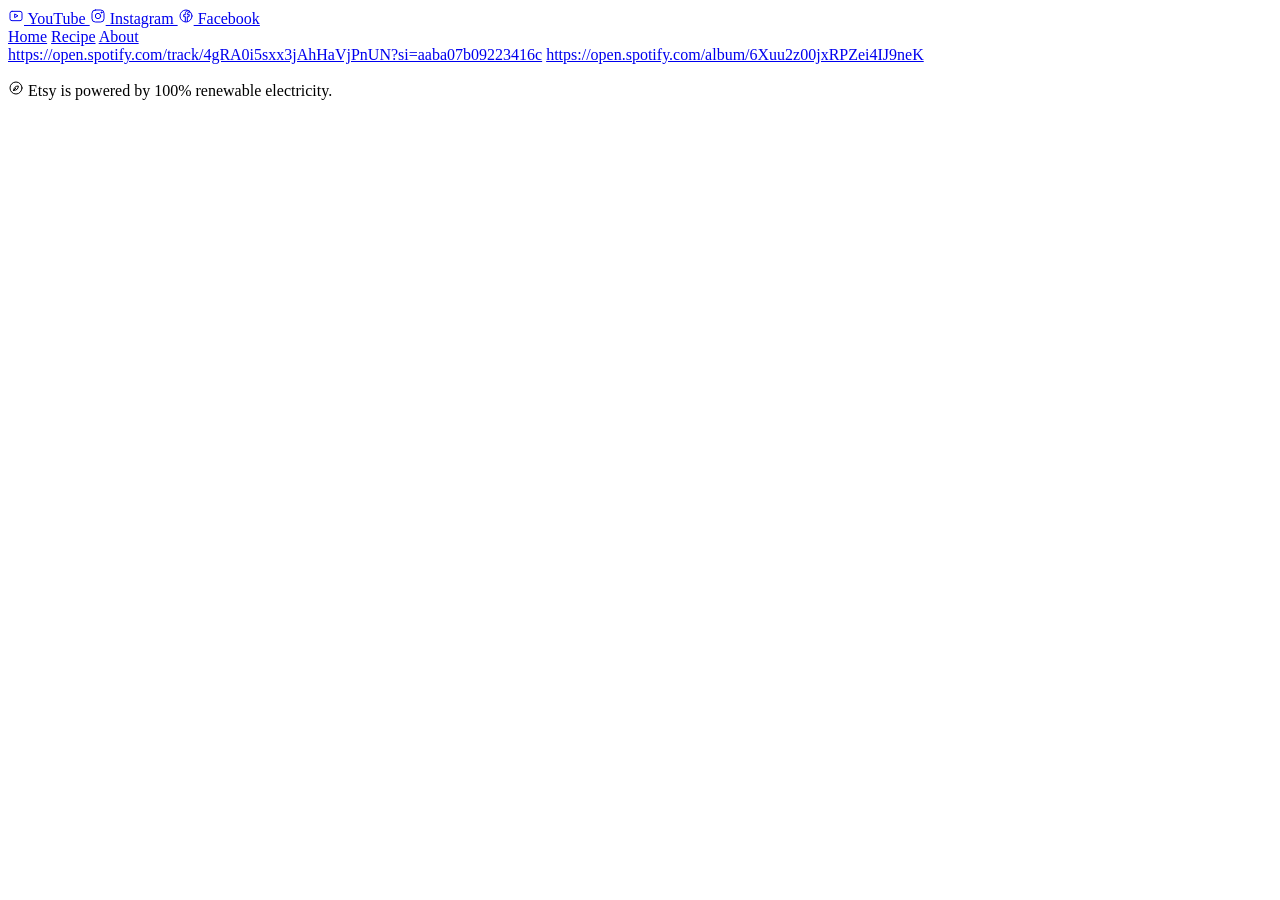
<file: footer.html>
<body>
    <div class="footer">
        <div class="footer_content">
            <div class="footer_social">
                    <a href="#">
                        <svg xmlns="http://www.w3.org/2000/svg" width="1em" height="1em" viewBox="0 0 24 24" fill="none" stroke="currentColor" stroke-width="1.5" stroke-linecap="round" stroke-linejoin="round"><rect x="3" y="5" width="18" height="14" rx="3" /><path d="M10 9.5v5l4.5-2.5z" /></svg>
                        YouTube
                    </a>
                    <a href="#">
                    <svg xmlns="http://www.w3.org/2000/svg" width="1em" height="1em" viewBox="0 0 24 24" fill="none" stroke="currentColor" stroke-width="1.5" stroke-linecap="round" stroke-linejoin="round"><rect x="3" y="3" width="18" height="18" rx="5" /><circle cx="12" cy="12" r="4" /><circle cx="17.2" cy="6.8" r="0.8" fill="currentColor" /></svg>
                        Instagram
                    </a>
                    <a href="#">
                    <svg xmlns="http://www.w3.org/2000/svg" width="1em" height="1em" viewBox="0 0 24 24" fill="none" stroke="currentColor" stroke-width="1.5" stroke-linecap="round" stroke-linejoin="round"><circle cx="12" cy="12" r="9" /><path d="M14 20v-7h2.5l.5-3H14V8.5c0-.9.3-1.5 1.5-1.5H17V4.3C16.7 4.3 15.8 4.2 14.8 4.2c-2.2 0-3.8 1.3-3.8 3.8V10H8.5v3H11v7" /></svg>
                        Facebook
                    </a>
            </div>      

            <div class="footer_nav">
                <a href="index.html">Home</a>
                <a href="recipe.html">Recipe</a>
                <a href="#">About</a>
            </div>
            <div class="footer_info">
                <a href="#">https://open.spotify.com/track/4gRA0i5sxx3jAhHaVjPnUN?si=aaba07b09223416c</a>
                <a href="#">https://open.spotify.com/album/6Xuu2z00jxRPZei4IJ9neK</a>
                <p class="footer_renewable">
                    <svg xmlns="http://www.w3.org/2000/svg" width="1em" height="1em" viewBox="0 0 24 24" fill="none" stroke="currentColor" stroke-width="1.5" stroke-linecap="round" stroke-linejoin="round"><circle cx="12" cy="12" r="9" /><path d="M8.5 15.5c0-4 3-6.5 7-6.5c0 4-2.5 7-7 6.5zM8.5 15.5l3-3" /></svg>
                    <span>Etsy is powered by 100% renewable electricity.</span>
                </p>
            </div>
        </div>
    </div>
</body>
</file>
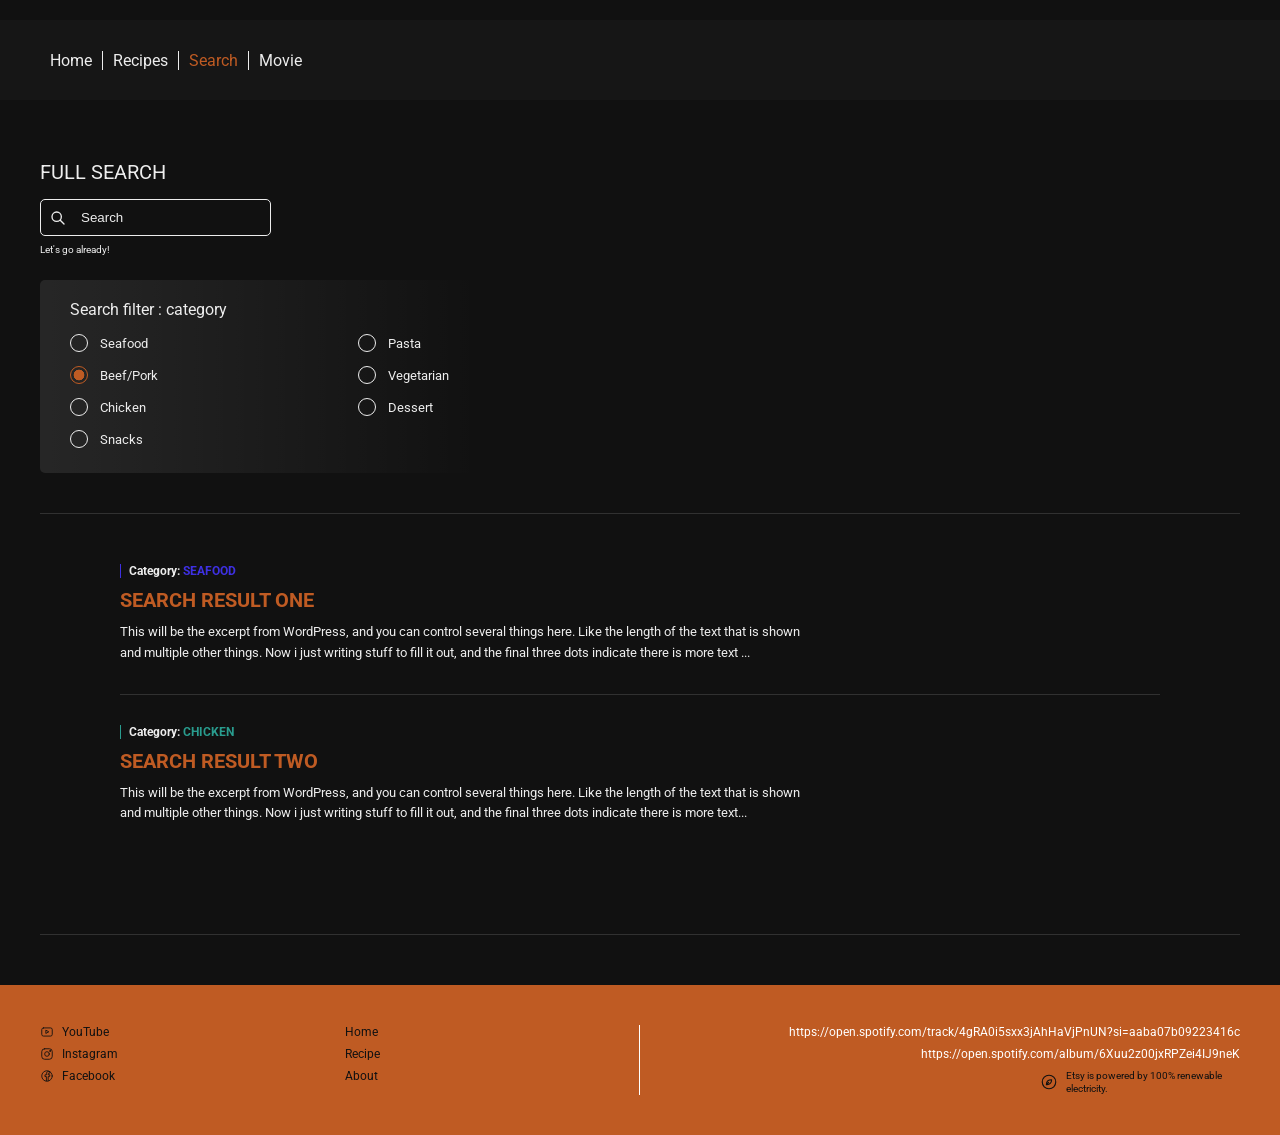
<file: search.html>
<!DOCTYPE html>
<html lang="en">

<head>
    <meta charset="UTF-8">
    <meta name="viewport" content="width=device-width, initial-scale=1.0">
    <title>Search | Recipe Webpage</title>
    <link rel="preconnect" href="https://fonts.googleapis.com">
    <link rel="preconnect" href="https://fonts.gstatic.com" crossorigin>
    <link
        href="https://fonts.googleapis.com/css2?family=Allura&family=Roboto:ital,wght@0,100..900;1,100..900&display=swap"
        rel="stylesheet">
    <link rel="stylesheet" href="Style/style.css">
</head>

<body>
    <div class="container">
        <section class="search_page">
            <section class="search_top">
                <div class="search_top_left">
                    <h2>Full search</h2>
                    <div class="search_box">
                        <span class="search_icon">
                            <svg xmlns="http://www.w3.org/2000/svg" width="1em" height="1em" viewBox="0 0 24 24">
                                <path d="M0 0h24v24H0z" fill="none" />
                                <path fill="none" stroke="currentColor" stroke-linecap="round" stroke-linejoin="round" stroke-width="2" d="m15 15l6 6m-11-4a7 7 0 1 1 0-14a7 7 0 0 1 0 14" />
                            </svg>
                        </span>
                        <input type="text" placeholder="Search" class="search_input">
                    </div>
                    <p class="search_hint">Let's go already!</p>
                </div>

                <fieldset class="search_filter">
                    <legend>Search filter : category</legend>
                    <div class="search_filter_options">
                        <label><input type="radio" name="category">Seafood</label>
                        <label><input type="radio" name="category" checked> Beef/Pork</label>
                        <label><input type="radio" name="category">Chicken</label>
                        <label><input type="radio" name="category">Snacks</label>
                        <label><input type="radio" name="category">Pasta</label>
                        <label><input type="radio" name="category">Vegetarian</label>
                        <label><input type="radio" name="category">Dessert</label>
                    </div>
                </fieldset>
            </section>
            <div class="search_results">
                <article class="search_result">
                    <div data-category="seafood" class="search_result_category">Category: <span data-category="seafood">Seafood</span></div>
                    <h3>Search result one</h3>
                    <p>This will be the excerpt from WordPress, and you can control several things here. Like the length of the text that is shown and multiple other things. Now i just writing stuff to fill it out, and the final three dots indicate there is more text ...</p>
                </article>

                <article class="search_result">
                    <div data-category="chicken" class="search_result_category">Category: <span data-category="chicken">Chicken</span></div>
                    <h3>Search result two</h3>
                    <p>This will be the excerpt from WordPress, and you can control several things here. Like the length of the text that is shown and multiple other things. Now i just writing stuff to fill it out, and the final three dots indicate there is more text...</p>
                </article>
            </div>
        </section>
    </div>

    <script>
        const container = document.querySelector('.container');

        function inject(file, position) {
            return fetch(file)
                .then(r => r.text())
                .then(text => {
                    const doc = new DOMParser().parseFromString(text, 'text/html');
                    doc.querySelectorAll('script').forEach(s => s.remove());
                    container.insertAdjacentHTML(position, doc.body.innerHTML);
                });
        }

        inject('header.html', 'afterbegin').then(() => {
            let page = location.pathname.split('/').pop().toLowerCase() || 'index.html';
            if (!page.includes('.')) page += '.html';

            document.querySelectorAll('.menu_container a').forEach(a => {
                if (a.getAttribute('href').toLowerCase() === page) {
                    a.setAttribute('aria-current', 'page');
                }
            });
        });
        inject('footer.html', 'beforeend');
    </script>
</body>

</html>
</file>
<file: Style/style.css>
:root {

    --width-full: 100%;
    --width-12col: 1200px;


    --grid-gap: 10px;
    --padding-default: 20px;
    --side-space: 40px;


    --background-color-navigation: #00000088;
    --background-color-light: #ededed;
    --background-color-dark-bg: #111111;
    --primary-color: #bf5b23;
    --color-light: #ededed;
    --color-dark: #373737;
    --colow-white: #ffffff;


    --category-seafood: #3e30e2;
    --category-chicken: #299c8e;
    --category-meats: #d09189;
    --category-veg: #298f3f;
    --category-dessert: #9374eb;
    --category-misc: #9a951e;
    --category-pasta: #bf5b23;

}


* {
    padding: 0;
    margin: 0;
    box-sizing: border-box;

}


div[data-category="seafood"] {
    border-left: 1px solid var(--category-seafood);
}

span[data-category="seafood"] {
    color: var(--category-seafood);
}

p[data-category="seafood"] {
    color: var(--category-seafood);
}

div[data-category="chicken"] {
    border-left: 1px solid var(--category-chicken);
}

span[data-category="chicken"] {
    color: var(--category-chicken);
}

p[data-category="chicken"] {
    color: var(--category-chicken);
}

div[data-category="vegetarian"] {
    border-left: 1px solid var(--category-veg);
}

span[data-category="vegetarian"] {
    color: var(--category-veg);
}

p[data-category="vegetarian"] {
    color: var(--category-veg);
}

div[data-category="pasta"] {
    border-left: 1px solid var(--category-pasta);
}

span[data-category="pasta"] {
    color: var(--category-pasta);
}

p[data-category="pasta"] {
    color: var(--category-pasta);
}

div[data-category="beefpork"] {
    border-left: 1px solid var(--category-meats);
}

span[data-category="beefpork"] {
    color: var(--category-meats);
}

p[data-category="beefpork"] {
    color: var(--category-meats);
}

div[data-category="snacks"] {
    border-left: 1px solid var(--category-misc);
}

span[data-category="snacks"] {
    color: var(--category-misc);
}

p[data-category="snacks"] {
    color: var(--category-misc);
}

div[data-category="dessert"] {
    border-left: 1px solid var(--category-dessert);
}

span[data-category="dessert"] {
    color: var(--category-dessert);
}

p[data-category="dessert"] {
    color: var(--category-dessert);
}

body {
width: var(--width-full);
font-family: 'Roboto', sans-serif;
background-color: var(--background-color-dark-bg);
position: relative;
}


.navigation, .hero, .image_section, .footer {
    width: var(--width-full);
}

.todays_recipes, .categories, .content_area {
    width: var(--width-12col);
    margin: 0 auto 0 auto;
}

.container {
    display: grid;
    grid-template-rows: auto;
    gap: var(--grid-gap);
    width: var(--width-full);
}

.hamburger_menu {
    display: none;
}

.mobile_menu {
    display: none;
}

.navigation {
    width: var(--width-full);
    height: 80px;
    background-color: #1c1c1c77;
    padding: 20px;
    display: flex;
    justify-content: center;
    align-items: center;
    z-index: 10;
    position: absolute;
    top: 20px;
    left: 0;
}

.navigation.fixed {
  position: fixed;
  top: 0;
}

.menu_container {
    width: var(--width-12col);
}

.menu_container ul {
  display: flex;
}

.menu_container ul li {
    list-style: none;
}

.menu_container li a {
    color: var(--background-color-light);
    text-decoration: none;
    padding: 0 10px;
    border-right: 1px solid var(--background-color-light);
}

.menu_container li:last-child a {
    border-right: none;
}

.menu_container a:hover {
    color:var(--primary-color);
}

.hero {
    display: flex;
    justify-content: center;
    color: var(--background-color-light);
    width: var(--width-full);
    min-height: 600px;
    height: auto;
    margin: 0;
    background-image: url('https://picsum.photos/1920/800');
    background-size: cover;
    background-position: center;
}

.hero_container {
    display: grid;
    grid-template-columns: repeat(12, 1fr);
    grid-template-rows: auto auto auto;
    gap: var(--grid-gap);
    width: var(--width-12col);
}

.hero_text {
    grid-column: 2 / span 5;
    grid-row: 1;
    margin-top: 200px;
    color: var(--background-color-light);
}

.hero_text h4 {
    font-size: 34px;
    font-weight: 400;
    text-shadow: 1px 1px 1px #00000088 ;
}

.hero_text h6 {
    font-size: 12px;
    font-weight: 400;
    margin: 5px 0;
    text-shadow: 1px 1px 1px #00000088 ;
}

.hero_search {
    grid-column: 2 / span 3;
    grid-row: 2;
}

.search_box {
    display: flex;
    align-items: center;
    position: relative;
}

.search_input {
   background-color: transparent;
   border-radius: 5px;
   border: 1px solid var(--background-color-light);
   outline: none;
   color: var(--background-color-light);
   padding: 10px 20px 10px 40px;
}

.search_input::placeholder {
    color: var(--background-color-light);
}

.search_icon {
    position: absolute;
    left: 10px;
    display: flex;
    align-items: center;
    color: var(--background-color-light);
}


.todays_recipes {
    height: fit-content;
    width: var(--width-12col);
    display: grid;
    grid-template-columns: 1fr;
    grid-template-rows: 130px auto;
    gap: var(--grid-gap);
    margin: 0 auto 0 auto;
}

.todays_recipes_content_block_image img {
    display: block;
    height: 220px;
    width: 100%;
    object-fit: cover;
    border-radius: 5px 5px 0 0;
    background-size: cover;
    background-position: center;
}

.todays_recipes_headline {
    font-size: 37px;
    color: var(--background-color-light);
    height: 60px;
    font-weight: 700;
    margin-top: 70px;
    display: flex;
    justify-content: flex-start;
    align-items: center;
    border-bottom: 1px solid var(--background-color-light);
    text-transform: uppercase;
}

.todays_recipes_content {
    display: grid;
    grid-template-columns: repeat(4, 1fr);
    gap: var(--grid-gap);
    height: fit-content;
    width: var(--width-12col);
}

.todays_recipes_content_block {
    background-color: var(--background-color-light);
    position: relative;
    display: flex;
    flex-direction: column;
    border-radius: 5px;
}

.todays_recipes_content_block_text {
    padding: 25px 50px 25px 50px;
    color: var(--color-dark);
    display: flex;
    flex-direction: column;
    justify-content: space-between;
    flex: 1;
}

.todays_recipes_content_block_text h5 {
    font-size: 20px;
    font-weight: 700;
    margin-bottom: 10px;
    text-transform: uppercase;
}

.todays_recipes_content_block_text p {
    font-size: 16px;
}

.todays_recipes_content_block_text_top,
.todays_recipes_content_block_text_bottom {
    padding: 25px 50px;
    color: var(--color-dark);
}

.todays_recipes_content_block_text_top h5 {
    font-size: 20px;
    font-weight: 700;
    margin-bottom: 10px;
    text-transform: uppercase;
}

.todays_recipes_content_block_text_top p {
    font-size: 16px;
}

.todays_recipes_content_block_text_bottom {
    margin-top: auto;
}

.todays_recipes_content_bottom_area {
    display: flex;
    justify-content: space-between;
    margin-top: 20px;
}

.todays_recipes_content_bottom_area_left {
    display: flex;
    flex-direction: column;
    justify-content: space-between;
    padding: 0 0 0 10px;
}

.todays_recipes_content_bottom_area_left p {
    font-size: 14px;
    font-weight: 400;
    text-transform: uppercase;
}

.todays_recipes_content_bottom_area_right button {
    background-color: var(--color-dark);
    border: 1px solid var(--color-light);
    font-size: 14px;
    font-weight: 700;
    cursor: pointer;
    padding: 8px 16px;
    border-radius: 5px;
}

.todays_recipes_content_bottom_area_right button a {
    color: var(--color-light);
    text-decoration: none;
    text-transform: uppercase;
    font-size: 12px;
    transition: 0.3s;
}

.todays_recipes_content_bottom_area_right button a:hover {
    color: var(--primary-color);
}

.categories {
    width: var(--width-12col);
}

.categories_content {
    background-color: var(--background-color-light);
    border-radius: 5px;
    margin: 10px 0;
    padding: 20px 0;
    width: 100%;
    display: flex;
    justify-content: space-evenly;
    gap: var(--grid-gap);
}

.categories_content_block  {
    flex: 1;
    display: flex;
    justify-content: center;
    align-items: center;
    flex-direction: column;
    font-size: 14px;
    font-weight: 700;
    text-transform: uppercase;
}

.categories_content_block svg {
    font-size: 40px;
}

.categories_content_block p {
    padding-top: 5px;
}

.image_section {
    height: 400px;
    width: var(--width-full);
    display: flex;
    justify-content: center;
    background-image: url("https://picsum.photos/1920/400");
    background-size: cover;
    background-position: center;
    clip-path: polygon(0 0,100% 10%,100% 100%,0% 100%);
}

.image_section_controller {
    width: var(--width-12col);
    display: grid;
    grid-template-columns: repeat(12, 1fr);
    grid-template-rows: 100px auto 50px;
}

.image_section_box {
    grid-row: 2;
    background-color: var(--background-color-light);
    height: fit-content;
    padding: 30px;
    grid-column: 9 / span 4;
}

.image_section_box h4 {
    color: var(--primary-color);
    font-size: 22px;
    text-transform: uppercase;
    font-weight: 700;
    padding: 10px 0;
}

.image_section_box p {
    color: var(--background-color-dark-bg);
    font-size: 16px;
}



.recipe_header,
.recipe_instructions {
    width: var(--width-12col);
    margin: 0 auto;
}

.recipe_header {
    display: grid;
    grid-template-columns: 1fr 1fr;
    align-items: center;
    gap: 40px;
    padding-top: 160px;
    color: var(--background-color-light);
}

.recipe_header_text h6 {
    color: var(--primary-color);
    font-size: 12px;
    font-weight: 400;
    margin-bottom: 10px;
}

.recipe_header_text h1 {
    font-size: 44px;
    font-weight: 700;
    line-height: 1.1;
    text-transform: uppercase;
    margin-bottom: 40px;
}

.recipe_header_text h1 span {
    font-weight: 300;
}

.recipe_info {
    display: flex;
    gap: 40px;
    margin-bottom: 40px;
    font-size: 14px;
}

.recipe_info_item {
    display: flex;
    align-items: center;
    gap: 10px;
}

.recipe_info_item svg {
    color: var(--primary-color);
    font-size: 22px;
}

.recipe_header_text h3 {
    font-size: 14px;
    text-transform: uppercase;
    margin-bottom: 15px;
}

.recipe_ingredients {
    display: grid;
    grid-template-columns: 1fr 1fr;
    gap: 20px;
    font-size: 13px;
    margin-bottom: 30px;
}

.recipe_ingredients ul {
    display: flex;
    flex-direction: column;
    gap: 6px;
    padding-left: 18px;
}

.recipe_buttons {
    display: flex;
    gap: 10px;
}

.recipe_buttons button {
    background-color: transparent;
    color: var(--color-light);
    border: 1px solid var(--color-light);
    border-radius: 3px;
    padding: 8px 18px;
    font-size: 13px;
    cursor: pointer;
    transition: 0.3s;
}

.recipe_buttons button:hover {
    color: var(--primary-color);
    border-color: var(--primary-color);
}

.recipe_header_image {
    display: flex;
    justify-content: center;
}

.recipe_header_image img {
    width: 100%;
    max-width: 480px;
    aspect-ratio: 1;
    border-radius: 50%;
    object-fit: cover;
}

.recipe_instructions ol {
    width: 70%;
    margin: 30px 0 80px 0;
    padding-left: 20px;
    display: flex;
    flex-direction: column;
    gap: 22px;
    color: var(--background-color-light);
    font-size: 13px;
    line-height: 1.6;
}





.recipe_bonus {
    width: min(var(--width-12col), calc(100% - 80px));
    margin: 60px auto 80px auto;
}

.recipe_bonus_headlines,
.recipe_bonus_content {
    display: grid;
    grid-template-columns: 1.8fr 1fr;
    gap: 56px;
}

.recipe_bonus_headlines {
    padding-bottom: 10px;
    border-bottom: 1px solid var(--background-color-light);
}

.recipe_bonus_headlines h2 {
    font-size: 37px;
    font-weight: 700;
    text-transform: uppercase;
    color: var(--background-color-light);
}

.recipe_bonus_content {
    margin-top: 40px;
    color: var(--background-color-light);
    font-size: 12px;
    line-height: 1.6;
}

.recipe_bonus_steps {
    display: flex;
    flex-direction: column;
    gap: 30px;
}

.recipe_bonus_step {
    display: grid;
    grid-template-columns: 50px 1fr;
    align-items: center;
}

.step_label {
    color: var(--primary-color);
    font-size: 10px;
    text-transform: uppercase;
    letter-spacing: 1px;
    writing-mode: vertical-rl;
    transform: rotate(180deg);
    justify-self: start;
}



.recipe_bonus_ingredients {
    list-style: none;
    display: flex;
    flex-direction: column;
    gap: 8px;
}





.search_page {
    width: min(var(--width-12col), calc(100% - 80px));
    margin: 0 auto;
    padding-top: 160px;
    color: var(--background-color-light);
}

.search_top {
    display: grid;
    grid-template-columns: 1fr 1.1fr;
    gap: 40px;
    align-items: start;
    padding-bottom: 40px;
    border-bottom: 1px solid #ffffff22;
}

.search_top_left h2 {
    font-size: 20px;
    font-weight: 700;
    text-transform: uppercase;
    margin-bottom: 15px;
}

.search_top_left .search_box {
    width: 100%;
    max-width: 420px;
}

.search_top_left .search_input {
    width: 100%;
}

.search_hint {
    font-size: 10px;
    margin-top: 8px;
}


.search_filter {
    background-color: #1d1d1d;
    border: none;
    border-radius: 5px;
    padding: 20px 30px;
}

.search_filter legend {
    font-size: 14px;
    margin-bottom: 15px;
}

.search_filter_options {
    display: grid;
    grid-template-rows: repeat(4, auto);
    grid-auto-flow: column;
    gap: 12px 60px;
    justify-content: start;
}

.search_filter label {
    display: flex;
    align-items: center;
    gap: 8px;
    font-size: 12px;
    cursor: pointer;
}

.search_filter input[type="radio"] {
    accent-color: var(--primary-color);
}


.search_results {
    padding: 20px 80px 80px 80px;
}

.search_result {
    padding: 30px 0;
    border-bottom: 1px solid #ffffff22;
}

.search_result:last-child {
    border-bottom: none;
}

.search_result_category {
    font-size: 12px;
    font-weight: 700;
    text-transform: uppercase;
    padding-left: 8px;
    margin-bottom: 10px;
}

.search_result h3 {
    color: var(--primary-color);
    font-size: 20px;
    text-transform: uppercase;
    margin-bottom: 10px;
}

.search_result p {
    max-width: 700px;
    font-size: 13px;
    line-height: 1.6;
}






.menu_container {
    width: min(var(--width-12col), calc(100% - 80px));
}

.menu_container a[aria-current="page"] {
    color: var(--primary-color);
}


.search_top {
    grid-template-columns: 5fr 7fr;
}

.search_top_left h2 {
    font-weight: 400;
    font-size: 20px;
}

.search_top_left .search_box {
    max-width: 390px;
}


.search_filter {
    background-color: #1c1c1c;
    border: none;
    border-radius: 5px;
    padding: 20px 30px 25px 30px;
    width: fit-content;
}

.search_filter legend {
    padding: 0;
    margin-bottom: 15px;
    font-size: 16px;
}

.search_filter_options {
    grid-template-rows: repeat(4, auto);
    grid-auto-flow: column;
    gap: 14px 200px;
}

.search_filter label {
    gap: 12px;
    font-size: 13px;
}

.search_filter input[type="radio"] {
    -webkit-appearance: none;
    appearance: none;
    width: 18px;
    height: 18px;
    margin: 0;
    border: 1px solid var(--background-color-light);
    border-radius: 50%;
    background: transparent;
    cursor: pointer;
}

.search_filter input[type="radio"]:checked {
    border-color: var(--primary-color);
    background: radial-gradient(circle, var(--primary-color) 45%, transparent 50%);
}


.search_results:last-child {
    border-bottom: 1px solid #ffffff22;
}

.search_result_category {
    text-transform: none;
}

.search_result_category span {
    text-transform: uppercase;
}


.footer_content {
    width: min(var(--width-12col), calc(100% - 80px));
    margin: 0 auto;
    padding: 0;
}

.search_page {
    min-height: calc(100vh - 160px);
}




.navigation {
    justify-content: flex-start;
    padding: 20px max(40px, calc((100% - var(--width-12col)) / 2));
}

.navigation .menu_container {
    width: auto;
}


.search_filter legend {
    float: left;
    width: 100%;
    padding: 0;
    margin-bottom: 15px;
    font-size: 16px;
}

.search_filter .search_filter_options {
    clear: both;
}


.search_filter {
    background: linear-gradient(to right, rgba(255, 255, 255, 0.09), rgba(255, 255, 255, 0));
}


.footer .footer_social a {
    display: flex;
    align-items: center;
    gap: 8px;
    color: var(--color-light);
}

.footer .footer_social a:hover {
    color: var(--color-light);
}

.footer .footer_social svg {
    font-size: 14px;
    flex-shrink: 0;
}

.footer .footer_nav {
    border-right: 1px solid var(--color-light);
}

.footer .footer_renewable {
    display: flex;
    align-items: center;
    gap: 8px;
    align-self: flex-end;
    max-width: 200px;
    text-align: left;
    font-size: 10px;
    line-height: 1.3;
}

.footer .footer_renewable svg {
    font-size: 18px;
    flex-shrink: 0;
}


.footer {
    background-color: var(--primary-color);
}

.footer,
.footer a,
.footer p {
    color: var(--color-light);
}

.footer a:hover {
    color: var(--background-color-dark-bg);
}

.footer .footer_nav {
    border-right: 1px solid #ffffff;
}

.footer .footer_social a {
    color: var(--background-color-dark-bg);
}

.footer .footer_info a {
    color: #ffffff;
}

.footer .footer_info p,
.footer .footer_renewable {
    color: var(--background-color-dark-bg);
}

.footer .footer_nav {
    border-right: 1px solid #ffffff;
}


.container {
    grid-template-columns: minmax(0, 1fr);
}

.navigation {
    padding: 20px max(40px, calc((100% - 1200px) / 2));
}

.recipe_header,
.recipe_instructions,
.recipe_bonus,
.search_page,
.saved_content,
.saved_hero_inner,
.footer .footer_content {
    width: 100%;
    max-width: 1280px;
    margin-left: auto;
    margin-right: auto;
    padding-left: 40px;
    padding-right: 40px;
}


.saved_card_image {
    height: 190px;
}




.container {
    display: flex;
    flex-direction: column;
    width: 100%;
}


.small_banner {
    padding: 12px 20px;
    border-left: 3px solid var(--primary-color);
    border-radius: 5px;
    background-color: #1c1c1c;
    color: var(--color-light);
    font-size: 14px;
    text-decoration: none;
    cursor: pointer;
    transition: 0.3s;
    display: block;
    width: var(--width-12col);
    max-width: calc(100% - 20px);
    margin: 0 auto;
}

.small_banner:hover {
    color: var(--primary-color);
}


.news_header {
    width: var(--width-12col);
    max-width: calc(100% - 20px);
    margin: 120px auto 0 auto;
    color: var(--color-light);
    display: flex;
    flex-direction: column;
    gap: 10px;
    border-bottom: 1px solid var(--background-color-light);
    padding-bottom: 20px;
}

.news_header h1 {
    font-size: 37px;
    font-weight: 700;
    text-transform: uppercase;
}

.news_header h2 {
    font-size: 16px;
    font-weight: 400;
}

.news_toolbar {
    display: flex;
    align-items: center;
    gap: 10px;
    margin-top: 10px;
}

.filter_button {
    display: flex;
    align-items: center;
    justify-content: center;
    width: 40px;
    height: 40px;
    font-size: 20px;
    background-color: transparent;
    color: var(--color-light);
    border: 1px solid var(--background-color-light);
    border-radius: 5px;
    cursor: pointer;
    transition: 0.3s;
}

.filter_button:hover {
    color: var(--primary-color);
    border-color: var(--primary-color);
}


.filter_popup {
    margin: auto;
    padding: 25px;
    min-width: 280px;
    background-color: var(--background-color-light);
    color: var(--color-dark);
    border: none;
    border-radius: 5px;
}

.filter_popup::backdrop {
    background-color: #000000aa;
}

.filter_popup h3 {
    text-transform: uppercase;
    margin-bottom: 15px;
}

.filter_popup label {
    display: flex;
    align-items: center;
    gap: 10px;
    padding: 6px 0;
    cursor: pointer;
}

.filter_popup_actions {
    display: flex;
    justify-content: flex-end;
    gap: 10px;
    margin-top: 20px;
}

.filter_popup_actions button {
    background-color: var(--color-dark);
    color: var(--color-light);
    border: 1px solid var(--color-light);
    border-radius: 5px;
    padding: 8px 16px;
    font-size: 12px;
    font-weight: 700;
    text-transform: uppercase;
    cursor: pointer;
}


.news_category {
    width: var(--width-12col);
    max-width: calc(100% - 20px);
    margin: 20px auto 0 auto;
    padding: 15px 20px;
    background-color: var(--background-color-light);
    border-radius: 5px;
}

.category_menu {
    display: flex;
    flex-direction: row;
    flex-wrap: wrap;
    justify-content: center;
    gap: 20px;
}

.category_menu a {
    color: var(--color-dark);
    font-weight: 700;
    text-decoration: none;
    text-transform: uppercase;
    font-size: 14px;
    transition: 0.3s;
}

.category_menu a:hover {
    color: var(--primary-color);
}


.news_list {
    display: flex;
    flex-direction: column;
    gap: 25px;
    width: var(--width-12col);
    max-width: calc(100% - 20px);
    margin: 20px auto;
}


.news_list .todays_recipes_content_block {
    display: flex;
    flex-direction: row;
    align-items: center;
    gap: 20px;
    width: 100%;
}


.news_list .todays_recipes_content_block_image img {
    display: block;
    width: 300px;
    height: 175px;
    object-fit: cover;
}


.news_list .todays_recipes_content_block_text {
    display: flex;
    flex-direction: column;
}


.search_page {
    display: flex;
    flex-direction: column;
    width: 100%;
}

.search_top {
    display: flex;
    flex-direction: column;
    gap: 25px;
}


.footer {
    background-color: var(--primary-color);
    padding: 40px 0;
    margin-top: 40px;
}

.footer_content {
    width: var(--width-12col);
    margin: 0 auto;
    padding: 0 20px;
    display: grid;
    grid-template-columns: 1fr 1fr 2fr;
    gap: var(--grid-gap);
    color: var(--background-color-dark-bg);
    font-size: 12px;
}


.footer_social,
.footer_nav,
.footer_info {
    display: flex;
    flex-direction: column;
    gap: 8px;
}

.footer_nav {
    border-right: 1px solid var(--background-color-dark-bg);
}

.footer_info {
    align-items: flex-end;
    text-align: right;
}

.footer a {
    color: var(--background-color-dark-bg);
    text-decoration: none;
}

.footer a:hover {
    color: var(--color-light);
}



@media (width <= 768px) {
 :root {
    --width-12col:100%
 }


 .menu_container {
    display: none;
 }

 .hamburger_menu {
    display: block;
    font-size: 32px;
    color: var(--color-light);
    font-weight: 900;
 }

 .mobile_menu {
    display: block;
    position: fixed;
    top: 0;
    right: 0;
    width: 250px;
    height: 100%;
    background-color: var(--color-dark);
    opacity: 0;
    z-index: 1000;
    visibility: hidden;
    transform: translateX(100%);
    transition: transform 0.4s ease, opacity 0.4s ease, visibility 0.4s ;
 }

 .mobile_menu.open {
    transform: translateX(0);
    visibility: visible;
    opacity: 1;
 }

 .mobile_menu ul {
    padding: 0;
 }

 .mobile_menu ul li {
    list-style: none;
    padding: 15px;
 }

 .mobile_menu ul li a {
    text-decoration: none;
    color: var(--color-light);
    text-transform: uppercase;
    font-weight: 700;
    padding: 12px;
 }

 .todays_recipes_content {
    grid-template-columns: repeat(1, 1fr);
    margin: 0 auto;
    width: calc(100% - 20px);
 }

 .categories_content {
    flex-wrap: wrap;
    justify-content: flex-start;
 }

 .categories_content_block {
    width: 30%;
 }

 .image_section {
    display: none;
 }

 .content_area {
    width: calc(100% - 20px);
 }

 .footer_content {
    grid-template-columns: 1fr;
    width: calc(100% - 40px);
 }

 .footer_nav {
    border-right: none;
 }

 .footer_info {
    align-items: flex-start;
    text-align: left;
 }

 .recipe_header {
    grid-template-columns: 1fr;
    padding-top: 120px;
 }

 .recipe_ingredients {
    grid-template-columns: 1fr;
 }

 .recipe_instructions ol {
    width: 100%;
 }

 .recipe_bonus_headlines,
 .recipe_bonus_content {
    grid-template-columns: 1fr;
 }

 .recipe_bonus_headlines h2 {
    font-size: 26px;
 }

 .search_top {
    grid-template-columns: 1fr;
 }

 .search_results {
    padding: 20px 0 60px 0;
 }

 .saved_hero_inner {
    grid-template-columns: 1fr;
    padding-top: 120px;
 }

 .saved_hero_text h1 {
    font-size: 36px;
 }

 .saved_hero_image {
    display: none;
 }

 .saved_toolbar {
    grid-template-columns: 1fr;
 }

 .saved_grid {
    grid-template-columns: 1fr;
 }

}



.content_area {
    margin-bottom: 80px;
}

.kitchen_grid {
    display: grid;
    grid-template-columns: 1fr 1fr;
    grid-auto-rows: 340px;
    gap: 0;
    margin-top: 20px;
}

.kitchen_text {
    background-color: var(--background-color-light);
    display: flex;
    align-items: center;
    padding: 40px 70px;
}

.kitchen_image img {
    width: 100%;
    height: 100%;
    object-fit: cover;
    display: block;
}

.kitchen_label {
    font-size: 12px;
    font-weight: 700;
    color: var(--color-dark);
    border-left: 2px solid var(--primary-color);
    padding-left: 8px;
    margin-bottom: 10px;
}

.kitchen_text h3 {
    color: var(--primary-color);
    font-size: 20px;
    text-transform: uppercase;
    font-weight: 700;
    margin-bottom: 15px;
}

.kitchen_text_inner > p:not(.kitchen_label) {
    color: var(--color-dark);
    font-size: 14px;
    line-height: 1.4;
    margin-bottom: 30px;
}

.kitchen_text button {
    background-color: var(--color-dark);
    color: var(--color-light);
    border: none;
    border-radius: 3px;
    padding: 10px 40px;
    font-size: 14px;
    text-transform: uppercase;
    cursor: pointer;
    transition: 0.3s;
}

.kitchen_text button:hover {
    background-color: var(--primary-color);
}


@media (width <= 768px) {
    .kitchen_grid {
        grid-template-columns: 1fr;
        grid-auto-rows: auto;
    }

    .kitchen_image {
        height: 240px;
    }

    .kitchen_text {
        padding: 30px 20px;
    }
}


@media (max-width: 768px) {

    .footer {
        padding: 30px 0;
        width: 100%;
    }

    .footer_content {
        display: grid;
        grid-template-columns: 1fr;
        width: calc(100% - 40px);
        max-width: 100%;
        padding: 0;
        gap: 25px;
    }

    .footer_social,
    .footer_nav,
    .footer_info {
        display: flex;
        flex-direction: column;
        align-items: flex-start;
        text-align: left;
        width: 100%;
        gap: 12px;
        border: none;
    }

    .footer_info a {
        overflow-wrap: anywhere;
        word-break: break-word;
    }

    .footer_renewable {
        align-self: flex-start;
        max-width: 100%;
    }
}

.footer_info a {
    overflow-wrap: anywhere;
}


.recipe_header.movie_header {
    padding-top: 40px;
}

.genre_tags {
    display: flex;
    flex-wrap: wrap;
    gap: 10px;
    margin-bottom: 40px;
}

.genre_tag {
    padding: 4px 14px;
    border: 1px solid currentColor;
    border-radius: 20px;
    color: var(--primary-color); /* fallback, overridden by the data-category colors */
    font-size: 12px;
    text-transform: uppercase;
}

.recipe_header_image .movie_poster {
    max-width: 320px;
    aspect-ratio: 2 / 3;
    border-radius: 5px;
}

.hero_gradient {
    position: relative;
}

.hero_gradient::after {
    content: "";
    position: absolute;
    inset: 0;
    background: linear-gradient(
        to bottom,
        rgba(17, 17, 17, 0.55) 0%,
        rgba(17, 17, 17, 0) 30%,
        rgba(17, 17, 17, 0) 60%,
        var(--background-color-dark-bg) 100%
    );
    pointer-events: none;
}

.hero_gradient .hero_container {
    position: relative;
    z-index: 1;
}

.hero.movie_hero {
    background-image: url('https://www.americanafoods.com/wp-content/uploads/2025/05/Screenshot-2025-05-08-100840.png');
}
@media (width <= 768px) {
    .navigation {
        padding: 20px;
    }

    .navigation .menu_container {
        display: block;
    }
}
</file>
